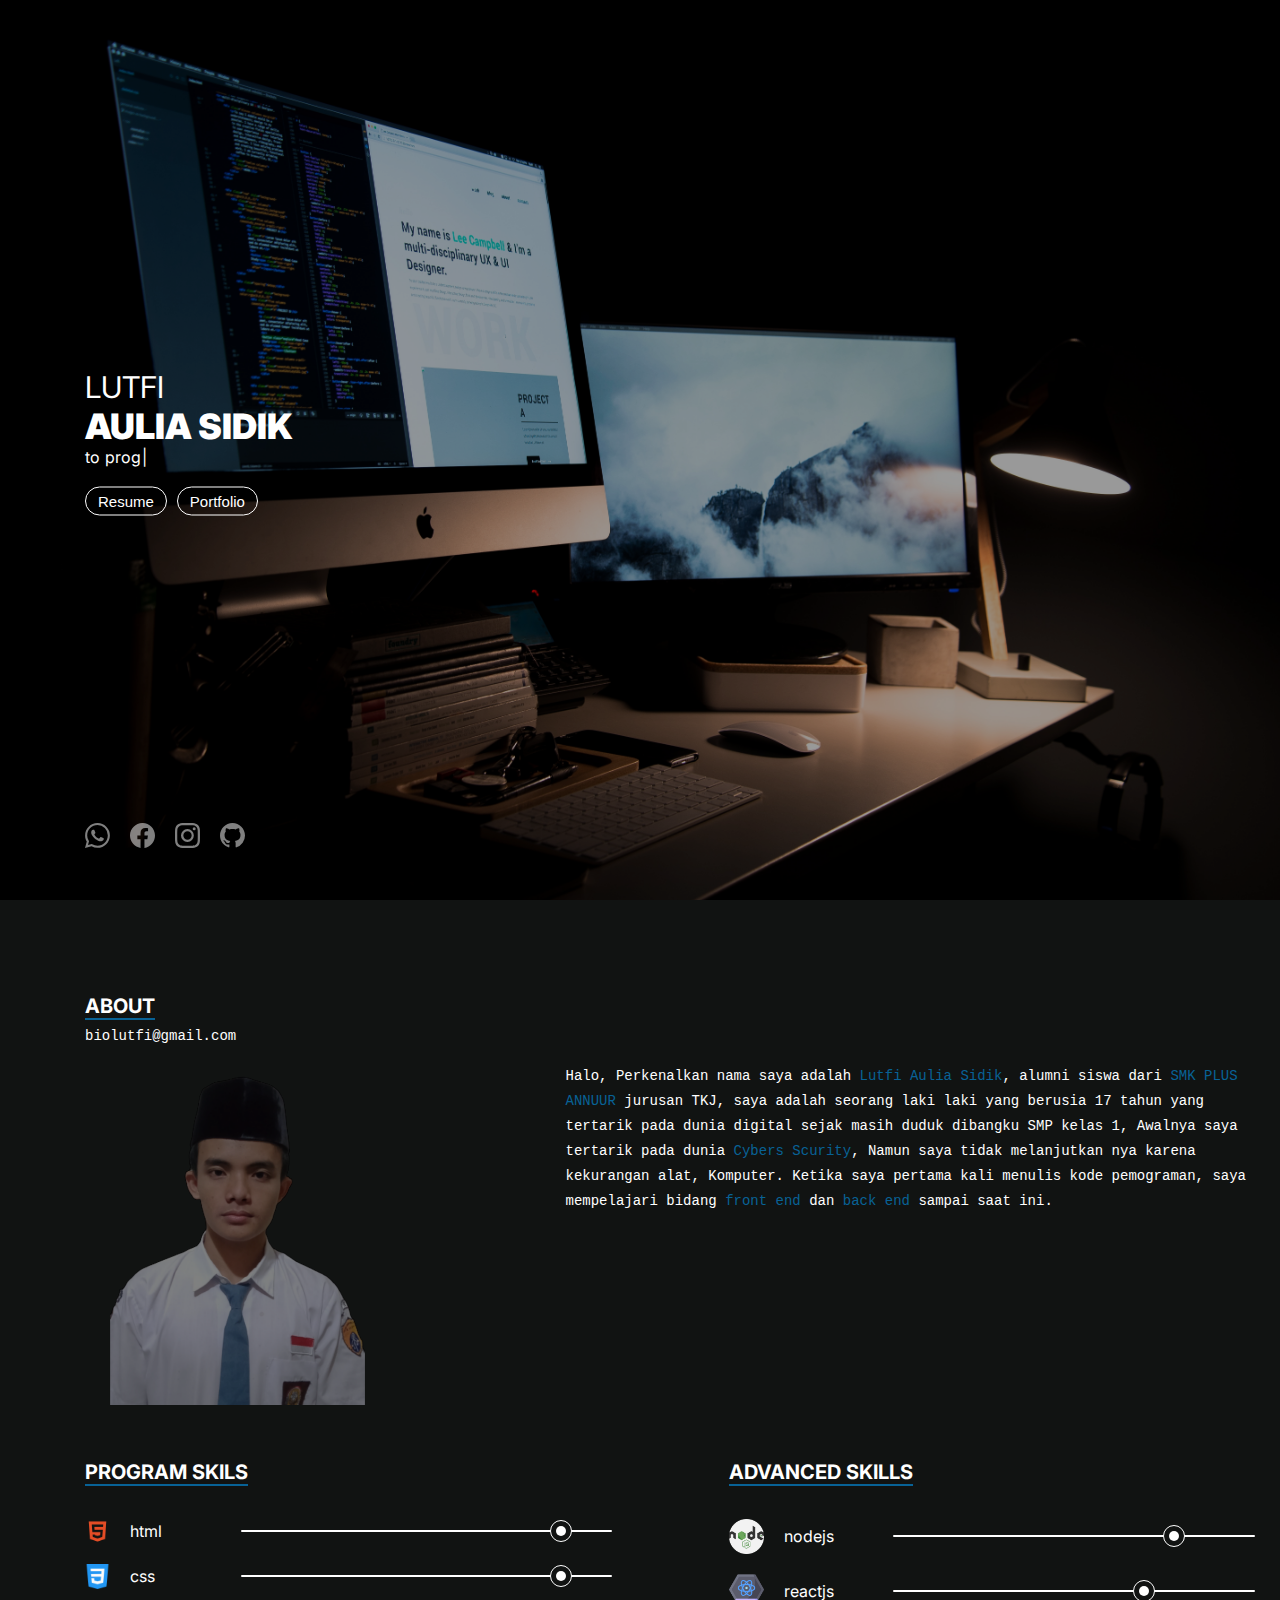
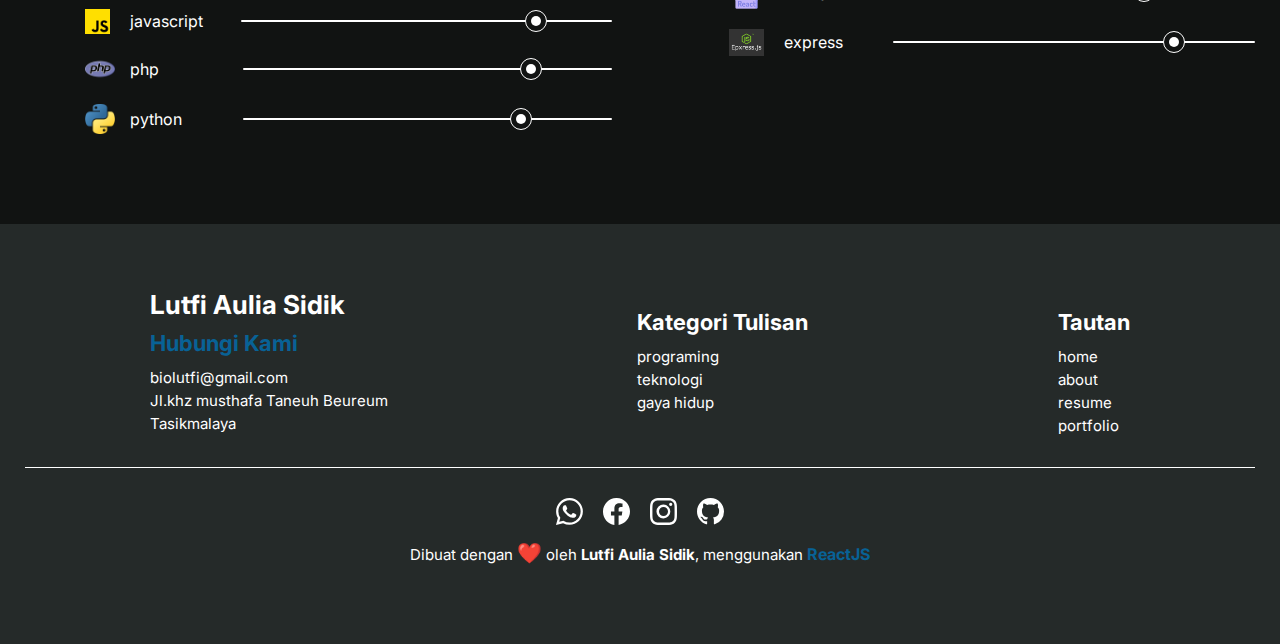
<file: index.html>
<!doctype html><html lang="en"><head><meta charset="utf-8"/><link rel="icon" href="/favicon.ico"/><meta name="viewport" content="width=device-width,initial-scale=1"/><meta name="theme-color" content="#111312"/><title>web portfolio | lutfi aulia sidik</title><script defer="defer" src="/static/js/main.17528e12.js"></script><link href="/static/css/main.4980f3fd.css" rel="stylesheet"></head><body><div id="root"></div></body></html>
</file>
<file: static/css/main.4980f3fd.css>
@import url(http://fonts.cdnfonts.com/css/chunkfive);@import url(https://fonts.googleapis.com/css2?family=Inter:wght@200;300;400;500;600;700&display=swap);.container.about{padding:90px 25px 10px}.container.resume{padding:25px}.about div h1,.resume div h1{border-bottom:2px solid var(--color-light);color:var(--color-default);display:inline;font-size:20px;text-transform:uppercase}.about div p:nth-child(2){color:var(--color-default);font-family:monospace;font-size:14px;padding:10px 0}.flex p{color:var(--color-default);font-size:15px;line-height:25px;padding:50px 0}.about div div p>span,.about div div p>span a{color:var(--color-light)}.flex figure img{display:block;-webkit-filter:brightness(.5);filter:brightness(.5);margin:20px 0;width:305px}.resume>div>ul{padding:25px 0 55px}.resume>div>ul li img{display:block}.resume>div:first-child>ul li:first-child img,.resume>div:first-child>ul li:nth-child(2) img,.resume>div:first-child>ul li:nth-child(3) img{width:25px}.resume>div:first-child>ul li:nth-child(4) img,.resume>div:first-child>ul li:nth-child(5) img{width:30px}.resume>div>ul li{align-items:center;color:var(--color-default);display:flex;padding:10px 0}.resume>div>ul li:first-child,.resume>div>ul li:nth-child(2),.resume>div>ul li:nth-child(3){gap:20px}.resume>div>ul li:nth-child(4),.resume>div>ul li:nth-child(5){gap:15px}.resume>div>ul li>p{width:130px}.resume>div>ul li:nth-child(4)>p,.resume>div>ul li:nth-child(5)>p{width:140px}.resume>div>ul li>span{background:var(--color-default);border-radius:20px;display:inline-block;height:2px;position:relative;width:100%}.resume>div>ul li>span:before{background:var(--background-default);border:1px solid var(--color-default);height:20px;top:-10px;width:20px}.resume>div>ul li>span:after,.resume>div>ul li>span:before{border-radius:50%;content:"";display:block;position:absolute}.resume>div>ul li>span:after{background:var(--color-default);height:10px;left:6px;top:-4px;width:10px}.resume>div:first-child>ul li:first-child>span:before,.resume>div:first-child>ul li:nth-child(2)>span:before{right:40px}.resume>div:first-child>ul li:first-child>span:after,.resume>div:first-child>ul li:nth-child(2)>span:after{left:calc(100% - 56px)}.resume>div:first-child>ul li:nth-child(3)>span:before{right:65px}.resume>div:first-child>ul li:nth-child(3)>span:after{left:calc(100% - 81px)}.resume>div:first-child>ul li:nth-child(4)>span:before{right:70px}.resume>div:first-child>ul li:nth-child(4)>span:after{left:calc(100% - 86px)}.resume>div:first-child>ul li:nth-child(5)>span:before{right:80px}.resume>div:first-child>ul li:nth-child(5)>span:after{left:calc(100% - 96px)}.resume>div:nth-child(2)>ul li img{width:35px}.resume>div:nth-child(2)>ul li:first-child>span:before{right:70px}.resume>div:nth-child(2)>ul li:first-child>span:after{left:calc(100% - 86px)}.resume>div:nth-child(2)>ul li:nth-child(2)>span:before{right:100px}.resume>div:nth-child(2)>ul li:nth-child(2)>span:after{left:calc(100% - 116px)}.resume>div:nth-child(2)>ul li:nth-child(3)>span:before{right:70px}.resume>div:nth-child(2)>ul li:nth-child(3)>span:after{left:calc(100% - 86px)}@media screen and (min-width:700px){.container.about,.container.resume{padding-left:35px}.resume{display:flex;gap:10%;justify-content:space-between}.resume>div{width:100%}.flex{align-items:flex-start;display:flex;gap:15%;justify-content:space-around}}@media screen and (min-width:1035px){.container.about,.container.resume{padding-left:55px}}@media screen and (min-width:1200px){.container.about,.container.resume{padding-left:85px}}.container.nav{-webkit-backdrop-filter:blur(3px);backdrop-filter:blur(3px);background:rgba(17,19,18,.3);border-bottom:.8px solid #000;padding:20px 25px;position:fixed;top:0;-webkit-transform:translateY(-200px);transform:translateY(-200px);transition:all .5s ease;width:100%;z-index:999}.container.nav.nav-active{-webkit-transform:translateY(0);transform:translateY(0)}.nav>ul{display:flex;justify-content:space-between}.nav>ul li{color:var(--color-default);cursor:pointer;font-size:15px;text-transform:capitalize}.container.header figure>figcaption{padding:0 25px}.header>figure{position:relative}.header>figure img{-webkit-filter:brightness(.6);filter:brightness(.6);height:100vh;object-fit:cover;width:100%}.header>figure figcaption{position:absolute;top:50%;-webkit-transform:translateY(-50%);transform:translateY(-50%)}.header>figure figcaption p{color:var(--color-default)}.header>figure figcaption p:first-child{font-size:30px;text-transform:uppercase}.header>figure figcaption p:first-child>span{display:flex;font-size:35px;font-weight:900}.header>figure figcaption>ul{display:flex;gap:10px;margin:20px 0}.header>figure figcaption>ul li button{background:transparent;border:1px solid var(--color-default);border-radius:20px;color:var(--color-default);cursor:pointer;font-size:15px;padding:5px 12px;text-transform:capitalize}.header>figure figcaption p:nth-child(2){display:flex;gap:5px}.icons{bottom:50px;left:25px;position:absolute;z-index:999}.icons ul{display:flex;gap:20px}.icons ul li a{color:hsla(0,0%,100%,.5);display:block;font-size:25px}@media screen and (min-width:700px){.container.header figure>figcaption,.container.nav{padding-left:35px}.icons{left:35px}.nav>ul{gap:50px;justify-content:flex-start}}@media screen and (min-width:1035px){.container.header figure>figcaption,.container.nav{padding-left:55px}.icons{left:55px}}@media screen and (min-width:1200px){.container.header figure>figcaption,.container.nav{padding-left:85px}.icons{left:85px}}.container.buttonArrow{-webkit-backdrop-filter:blur(3px);backdrop-filter:blur(3px);background:hsla(0,0%,100%,.3);border-radius:50%;bottom:25px;height:50px;opacity:0;position:fixed;right:25px;-webkit-transform:scale(0);transform:scale(0);transition:all .3s ease;width:50px;z-index:999}.buttonArrow{color:var(--background-default);font-size:25px;line-height:55px;text-align:center}.container.buttonArrow.button-active{opacity:1;-webkit-transform:scale(1);transform:scale(1)}.container.footer{background:#252a29;padding:65px 25px}.footer ul h1{color:var(--color-default);font-size:26px;text-transform:capitalize}.footer ul:first-child h2{color:var(--color-light);font-size:22px;margin:10px 0;text-transform:capitalize}.footer ul li{color:var(--color-default);font-size:15px;line-height:23px}.footer ul:nth-child(2) h2,.footer ul:nth-child(3) h2{color:var(--color-default);font-size:22px;margin:20px 0 10px;text-transform:capitalize}.footer>span{background:var(--color-default);display:block;height:1px;margin:30px 0;width:100%}#icons ul{display:flex;gap:20px;justify-content:center}#icons ul li{font-size:27px}#icons ul li a,#icons>p{color:var(--color-default)}#icons>p{font-size:15px;margin:14px 0;text-align:center}#icons p span:first-child{color:red;font-size:20px}#icons p span:nth-child(2){font-weight:700}#icons p span:nth-child(3){color:var(--color-light);font-size:16px;font-weight:700}@media screen and (min-width:700px){.footer div:first-child{align-items:flex-start;display:flex;justify-content:space-around}}*{box-sizing:border-box;list-style:none;margin:0;padding:0;text-decoration:none}:root{--color-default:#fff;--color-dark:#0f172a;--color-light:#086296;--background-default:#111312}body{background:#111312;background:var(--background-default);font-family:Inter,sans-serif}
/*# sourceMappingURL=main.4980f3fd.css.map*/
</file>
